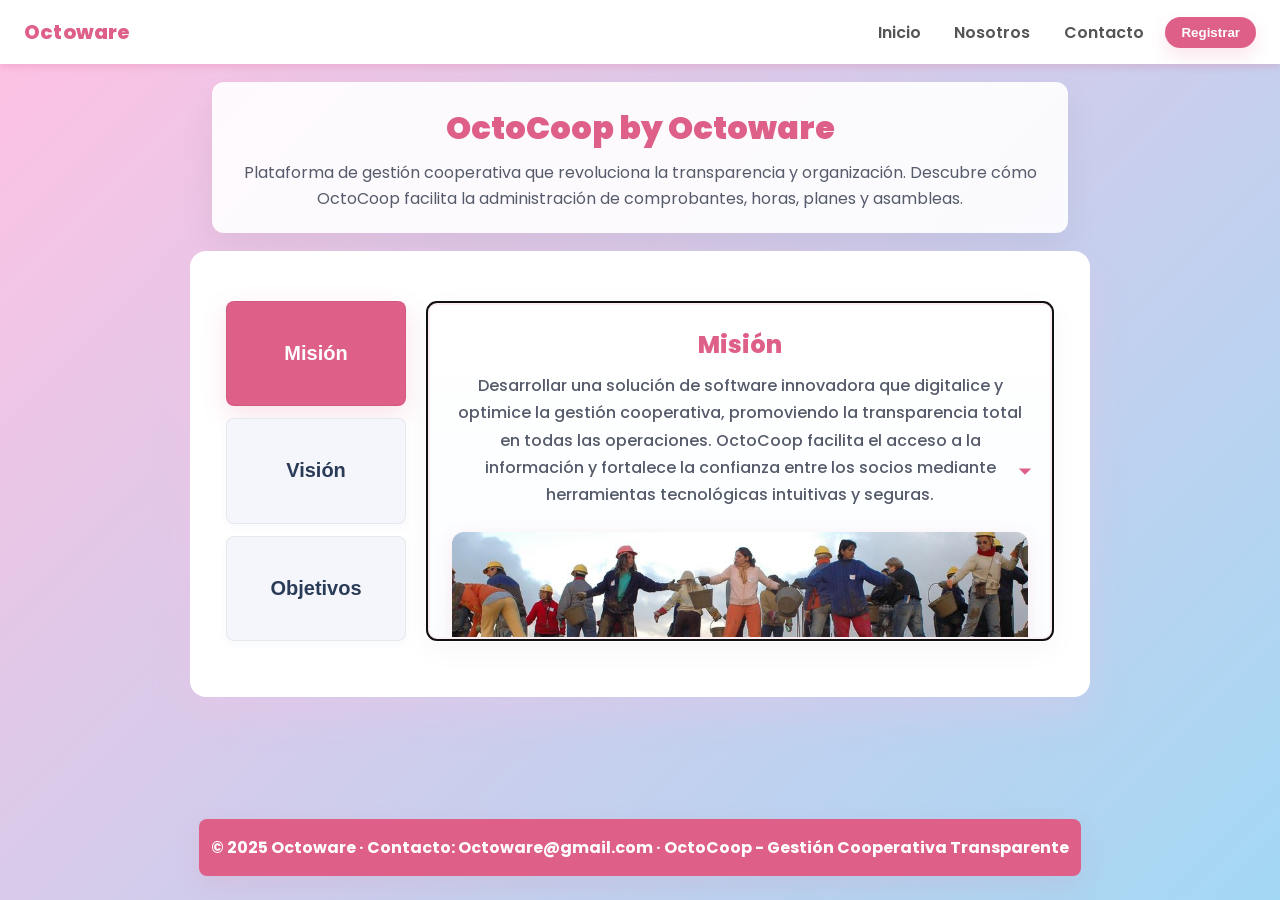
<file: index.html>
<!doctype html>
<html lang="es">
<head>
  <meta charset="utf-8" />
  <meta name="viewport" content="width=device-width,initial-scale=1" />
  <title>OctoCoop — Octoware | Gestión Cooperativa Transparente</title>

  <!-- Favicon -->
  <link rel="icon" type="image/jpeg" href="img/IconoClaro.jpeg">

  <!-- Fuente -->
  <link href="https://fonts.googleapis.com/css2?family=Poppins:wght@300;500;700;900&display=swap" rel="stylesheet">

  <link rel="stylesheet" href="styles.css">
</head>
<body>

  <nav id="siteNav" aria-label="Barra de navegación">
    <div class="logo">Octoware</div>
    
    <!-- Hamburger Menu Button -->
    <button class="hamburger" id="hamburger" aria-label="Abrir menú" aria-expanded="false">
      <svg width="24" height="24" viewBox="0 0 24 24" fill="none" xmlns="http://www.w3.org/2000/svg">
        <path class="line line-1" d="M3 6H21" stroke="currentColor" stroke-width="2.5" stroke-linecap="round"/>
        <path class="line line-2" d="M3 12H21" stroke="currentColor" stroke-width="2.5" stroke-linecap="round"/>
        <path class="line line-3" d="M3 18H21" stroke="currentColor" stroke-width="2.5" stroke-linecap="round"/>
      </svg>
    </button>
    
    <div class="nav-links" id="navLinks">
      <a href="#inicio" class="nav-link" id="btnNavInicio">Inicio</a>
      <a href="#sobreNosotrosMobile" id="btnNavNosotros" class="nav-link">Nosotros</a>
      <a href="#seccionContactoMobile" id="btnNavContacto" class="nav-link">Contacto</a>
      <button id="btnOpenForm">Registrar</button>
    </div>
  </nav>

  <div class="intro-container" id="inicio" role="region" aria-labelledby="introTitle">
    <h1 id="introTitle">OctoCoop by Octoware</h1>
    <p class="lead">Plataforma de gestión cooperativa que revoluciona la transparencia y organización. Descubre cómo OctoCoop facilita la administración de comprobantes, horas, planes y asambleas.</p>
  </div>

  <!-- SECCIÓN DESKTOP CON BOTONES -->
  <main id="nosotros" class="desktop-only">
    <div class="about-card clean-about-card" aria-label="Secciones principales">
      <nav class="side" role="tablist" aria-orientation="vertical">
        <button class="side-btn" role="tab" aria-selected="true" data-key="mision">Misión</button>
        <button class="side-btn" role="tab" aria-selected="false" data-key="vision">Visión</button>
        <button class="side-btn" role="tab" aria-selected="false" data-key="objetivos">Objetivos</button>
      </nav>
      <div class="panel clean-panel" id="panel" role="tabpanel" tabindex="0" aria-live="polite"></div>
    </div>
  </main>

  <!-- SECCIÓN MOBILE CON SCROLL VERTICAL -->
  <section id="nosotrosMobile" class="mobile-only">
    <div class="mobile-content-container">
      <!-- Misión -->
      <div class="mobile-card">
        <h2>Misión</h2>
        <p>Desarrollar una solución de software innovadora que digitalice y optimice la gestión cooperativa, promoviendo la transparencia total en todas las operaciones. OctoCoop facilita el acceso a la información y fortalece la confianza entre los socios mediante herramientas tecnológicas intuitivas y seguras.</p>
        <img src="img/Personas.jpeg" alt="Misión">
      </div>
      
      <!-- Visión -->
      <div class="mobile-card">
        <h2>Visión</h2>
        <p>Ser la plataforma líder en gestión cooperativa, reconocida por impulsar la transparencia organizacional y la participación democrática. Buscamos transformar digitalmente el cooperativismo, haciendo que cada socio tenga acceso inmediato a comprobantes, registros de horas, planes y decisiones de asamblea.</p>
        <img src="img/ManosUnidas.jpg" alt="Visión">
      </div>
      
      <!-- Objetivos -->
      <div class="mobile-card">
        <h2>Objetivos</h2>
        <p>1. Garantizar transparencia mediante el acceso digital a todos los comprobantes y documentos.
2. Facilitar el registro y consulta de horas trabajadas de forma organizada.
3. Proporcionar información clara sobre planes cooperativos y decisiones de asamblea.
4. Optimizar la comunicación y organización interna de las cooperativas.</p>
        <img src="img/CooperativaEnConstruccion.jpg" alt="Objetivos">
      </div>
    </div>
  </section>

  <!-- ========== SECCIÓN NOSOTROS - DESKTOP ========== -->
  <section id="sobreNosotros" class="desktop-only" style="display:none;">
    <main style="max-width: 900px; margin: 2.5rem auto; display: flex; gap: 2rem;">
      <!-- Contenedor izquierdo: texto -->
      <section style="flex:1; display: flex; flex-direction: column; gap: 1.8rem;">
        <div style="background: linear-gradient(135deg, #a3d8f4 0%, #ffc1e3 100%); border-radius: 16px; padding: 1.8rem 2.5rem; box-shadow: 0 10px 20px rgba(222,95,136,0.3); color:#3c3c3c; font-size:1.15rem; line-height:1.6; user-select:text;">
          En <strong>Octoware</strong> creemos que la tecnología puede transformar la gestión cooperativa. Desarrollamos <strong>OctoCoop</strong>, una plataforma diseñada para digitalizar y optimizar todos los procesos administrativos de las cooperativas.
        </div>
        <div style="background: linear-gradient(135deg, #a3d8f4 0%, #ffc1e3 100%); border-radius: 16px; padding: 1.8rem 2.5rem; box-shadow: 0 10px 20px rgba(222,95,136,0.3); color:#3c3c3c; font-size:1.15rem; line-height:1.6; user-select:text;">
          <strong>OctoCoop</strong> nace de la necesidad de modernizar el cooperativismo, brindando herramientas que garantizan <strong>transparencia total</strong> en cada operación y <strong>organización eficiente</strong> de toda la información.
        </div>
        <div style="background: linear-gradient(135deg, #a3d8f4 0%, #ffc1e3 100%); border-radius: 16px; padding: 1.8rem 2.5rem; box-shadow: 0 10px 20px rgba(222,95,136,0.3); color:#3c3c3c; font-size:1.15rem; line-height:1.6; user-select:text;">
          Nuestra plataforma permite <strong>guardar y consultar comprobantes</strong> de forma segura, <strong>registrar horas trabajadas</strong> con precisión, <strong>acceder a planes cooperativos</strong> actualizados y <strong>revisar decisiones de asamblea</strong> en cualquier momento.
        </div>
        <div style="background: linear-gradient(135deg, #a3d8f4 0%, #ffc1e3 100%); border-radius: 16px; padding: 1.8rem 2.5rem; box-shadow: 0 10px 20px rgba(222,95,136,0.3); color:#3c3c3c; font-size:1.15rem; line-height:1.6; user-select:text;">
          Con OctoCoop, cada socio tiene acceso inmediato a toda la información relevante, fortaleciendo la <strong>confianza</strong> y la <strong>participación democrática</strong>. Promovemos una gestión donde cada dato está al alcance de quien lo necesita.
        </div>
        <div style="background: linear-gradient(135deg, #a3d8f4 0%, #ffc1e3 100%); border-radius: 16px; padding: 1.8rem 2.5rem; box-shadow: 0 10px 20px rgba(222,95,136,0.3); color:#3c3c3c; font-size:1.15rem; line-height:1.6; user-select:text;">
          En <strong>Octoware</strong> no solo construimos software: construimos puentes hacia una gestión cooperativa más <strong>transparente, organizada y eficiente</strong>, donde la tecnología se pone al servicio de los valores cooperativos.
        </div>
      </section>
      <!-- Contenedor derecho: imágenes scrollables -->
      <section style="flex:1; max-height: auto; overflow-y: auto; border-radius: 16px; box-shadow: 0 10px 20px rgba(222,95,136,0.3); background: linear-gradient(135deg, #a3d8f4 0%, #ffc1e3 100%); padding: 1rem;">
        <img src="img/Cooperativa_1.jpg" alt="Ejemplo 1" style="width: 68%; border-radius: 14px; margin-bottom: 1rem; display: block; margin-left: auto; margin-right: auto;" />
        <img src="img/Cooperativa_2.jpg" alt="Ejemplo 2" style="width: 68%; border-radius: 14px; margin-bottom: 1rem; display: block; margin-left: auto; margin-right: auto;" />
        <img src="img/Cooperativa_3.jpeg" alt="Ejemplo 3" style="width: 68%; border-radius: 14px; margin-bottom: 1rem; display: block; margin-left: auto; margin-right: auto;" />
        <img src="img/Cooperativa_4.jpg" alt="Ejemplo 4" style="width: 68%; border-radius: 14px; margin-bottom: 1rem; display: block; margin-left: auto; margin-right: auto;" />
        <img src="img/Cooperativa_5.jpeg" alt="Ejemplo 5" style="width: 68%; border-radius: 14px; margin-bottom: 1rem; display: block; margin-left: auto; margin-right: auto;" />
        <img src="img/Cooperativa_6.jpg" alt="Ejemplo 6" style="width: 68%; border-radius: 14px; margin-bottom: 1rem; display: block; margin-left: auto; margin-right: auto;" />
        <img src="img/Cooperativa_7.jpeg" alt="Ejemplo 7" style="width: 68%; border-radius: 14px; margin-bottom: 1rem; display: block; margin-left: auto; margin-right: auto;" />
        <img src="img/Cooperativa_8.jpeg" alt="Ejemplo 8" style="width: 68%; border-radius: 14px; margin-bottom: 1rem; display: block; margin-left: auto; margin-right: auto;" />
      </section>
    </main>
  </section>

  <!-- ========== SECCIÓN NOSOTROS - MOBILE ========== -->
  <section id="sobreNosotrosMobile" class="mobile-only">
    <div class="mobile-content-container" style="padding: 1rem;">
      <div class="mobile-card">
        <h2 style="color:#de5f88; font-size:1.5rem; margin-bottom:1rem;">Sobre Nosotros</h2>
        <div style="display: flex; flex-direction: column; gap: 1rem;">
          <div style="background: linear-gradient(135deg, #a3d8f4 0%, #ffc1e3 100%); border-radius: 12px; padding: 1rem 1.2rem; box-shadow: 0 6px 15px rgba(222,95,136,0.2);">
            <p style="color:#3c3c3c; font-size:0.95rem; line-height:1.6; margin:0;">
              En <strong>Octoware</strong> creemos que la tecnología puede transformar la gestión cooperativa. Desarrollamos <strong>OctoCoop</strong>, una plataforma diseñada para digitalizar y optimizar todos los procesos administrativos de las cooperativas.
            </p>
          </div>
          <div style="background: linear-gradient(135deg, #a3d8f4 0%, #ffc1e3 100%); border-radius: 12px; padding: 1rem 1.2rem; box-shadow: 0 6px 15px rgba(222,95,136,0.2);">
            <p style="color:#3c3c3c; font-size:0.95rem; line-height:1.6; margin:0;">
              <strong>OctoCoop</strong> nace de la necesidad de modernizar el cooperativismo, brindando herramientas que garantizan <strong>transparencia total</strong> en cada operación y <strong>organización eficiente</strong> de toda la información.
            </p>
          </div>
          <div style="background: linear-gradient(135deg, #a3d8f4 0%, #ffc1e3 100%); border-radius: 12px; padding: 1rem 1.2rem; box-shadow: 0 6px 15px rgba(222,95,136,0.2);">
            <p style="color:#3c3c3c; font-size:0.95rem; line-height:1.6; margin:0;">
              Nuestra plataforma permite <strong>guardar y consultar comprobantes</strong> de forma segura, <strong>registrar horas trabajadas</strong> con precisión, <strong>acceder a planes cooperativos</strong> actualizados y <strong>revisar decisiones de asamblea</strong> en cualquier momento.
            </p>
          </div>
          <div style="background: linear-gradient(135deg, #a3d8f4 0%, #ffc1e3 100%); border-radius: 12px; padding: 1rem 1.2rem; box-shadow: 0 6px 15px rgba(222,95,136,0.2);">
            <p style="color:#3c3c3c; font-size:0.95rem; line-height:1.6; margin:0;">
              Con OctoCoop, cada socio tiene acceso inmediato a toda la información relevante, fortaleciendo la <strong>confianza</strong> y la <strong>participación democrática</strong>. Promovemos una gestión donde cada dato está al alcance de quien lo necesita.
            </p>
          </div>
          <div style="background: linear-gradient(135deg, #a3d8f4 0%, #ffc1e3 100%); border-radius: 12px; padding: 1rem 1.2rem; box-shadow: 0 6px 15px rgba(222,95,136,0.2);">
            <p style="color:#3c3c3c; font-size:0.95rem; line-height:1.6; margin:0;">
              En <strong>Octoware</strong> no solo construimos software: construimos puentes hacia una gestión cooperativa más <strong>transparente, organizada y eficiente</strong>, donde la tecnología se pone al servicio de los valores cooperativos.
            </p>
          </div>
        </div>
        <!-- Galería de imágenes -->
        <div style="margin-top:1.5rem; display:grid; grid-template-columns: repeat(2, 1fr); gap:0.8rem;">
          <img src="img/Cooperativa_1.jpg" alt="Cooperativa 1" style="width:100%; border-radius:10px; object-fit:cover; height:150px; box-shadow: 0 4px 10px rgba(222,95,136,0.15);">
          <img src="img/Cooperativa_2.jpg" alt="Cooperativa 2" style="width:100%; border-radius:10px; object-fit:cover; height:150px; box-shadow: 0 4px 10px rgba(222,95,136,0.15);">
          <img src="img/Cooperativa_3.jpeg" alt="Cooperativa 3" style="width:100%; border-radius:10px; object-fit:cover; height:150px; box-shadow: 0 4px 10px rgba(222,95,136,0.15);">
          <img src="img/Cooperativa_4.jpg" alt="Cooperativa 4" style="width:100%; border-radius:10px; object-fit:cover; height:150px; box-shadow: 0 4px 10px rgba(222,95,136,0.15);">
        </div>
      </div>
    </div>
  </section>

  <!-- ========== SECCIÓN CONTACTO - DESKTOP ========== -->
  <section id="seccionContacto" class="desktop-only" style="display:none;">
    <main style="max-width: 900px; margin: 2.5rem auto; display: flex; gap: 2rem;">
      <section style="flex:1; display: flex; flex-direction: column; gap: 1.8rem;">
        <div style="background: linear-gradient(135deg, #ffc1e3 0%, #a3d8f4 100%); border-radius: 16px; padding: 2rem 2.5rem; box-shadow: 0 10px 20px rgba(163,216,244,0.18); color:#3c3c3c; font-size:1.15rem; line-height:1.6;">
          <h2 style="color:#de5f88; margin-bottom:1rem;">Contacto</h2>
          <p>¿Tienes dudas, sugerencias o quieres sumarte a la cooperativa? ¡Escríbenos!</p>
          <ul style="list-style:none; padding:0; margin:1.2rem 0 0 0;">
            <li><strong>Email:</strong> contacto@octocoop.com</li>
            <li><strong>Teléfono:</strong> +598 1234 5678</li>
            <li><strong>Dirección:</strong> Av. Ejemplo 1234, Montevideo</li>
          </ul>
        </div>
        <div style="background: linear-gradient(135deg, #a3d8f4 0%, #ffc1e3 100%); border-radius: 16px; padding: 1.5rem 2rem; box-shadow: 0 10px 20px rgba(222,95,136,0.12); color:#3c3c3c;">
          <form style="display:flex; flex-direction:column; gap:1rem; max-width:400px;">
            <input type="text" placeholder="Tu nombre" required style="padding:10px; border-radius:8px; border:1px solid #e1eff9;">
            <input type="email" placeholder="Tu email" required style="padding:10px; border-radius:8px; border:1px solid #e1eff9;">
            <textarea placeholder="Tu mensaje" required style="padding:10px; border-radius:8px; border:1px solid #e1eff9; min-height:80px;"></textarea>
            <button type="submit" style="background:#de5f88; color:#fff; border:none; padding:10px 18px; border-radius:999px; font-weight:900; cursor:pointer;">Enviar mensaje</button>
          </form>
        </div>
      </section>
      <section style="flex:1; display:flex; align-items:center; justify-content:center;">
        <img src="img/Contacto.webp" alt="Ejemplo contacto" style="width:80%; border-radius:16px; box-shadow:0 10px 20px rgba(163,216,244,0.18);" />
      </section>
    </main>
  </section>

  <!-- ========== SECCIÓN CONTACTO - MOBILE ========== -->
  <section id="seccionContactoMobile" class="mobile-only">
    <div class="mobile-content-container" style="padding: 1rem;">
      <div class="mobile-card">
        <div style="background: linear-gradient(135deg, #ffc1e3 0%, #a3d8f4 100%); border-radius: 12px; padding: 1.5rem; box-shadow: 0 6px 15px rgba(163,216,244,0.2); margin-bottom:1.5rem;">
          <h2 style="color:#de5f88; margin-bottom:0.8rem; font-size:1.5rem;">Contacto</h2>
          <p style="color:#3c3c3c; font-size:0.95rem; line-height:1.6; margin-bottom:1rem;">¿Tienes dudas, sugerencias o quieres sumarte a la cooperativa? ¡Escríbenos!</p>
          <ul style="list-style:none; padding:0; margin:0; color:#3c3c3c; font-size:0.95rem;">
            <li style="margin-bottom:0.5rem;"><strong>Email:</strong> contacto@octocoop.com</li>
            <li style="margin-bottom:0.5rem;"><strong>Teléfono:</strong> +598 1234 5678</li>
            <li><strong>Dirección:</strong> Av. Ejemplo 1234, Montevideo</li>
          </ul>
        </div>
        
        <img src="img/Contacto.webp" alt="Contacto" style="width:100%; border-radius:12px; box-shadow:0 6px 15px rgba(163,216,244,0.2); margin-bottom:1.5rem;">
        
        <div style="background: linear-gradient(135deg, #a3d8f4 0%, #ffc1e3 100%); border-radius: 12px; padding: 1.5rem; box-shadow: 0 6px 15px rgba(222,95,136,0.2);">
          <form style="display:flex; flex-direction:column; gap:0.8rem;">
            <input type="text" placeholder="Tu nombre" required style="padding:12px; border-radius:8px; border:1px solid #e1eff9; font-size:1rem; width:100%;">
            <input type="email" placeholder="Tu email" required style="padding:12px; border-radius:8px; border:1px solid #e1eff9; font-size:1rem; width:100%;">
            <textarea placeholder="Tu mensaje" required style="padding:12px; border-radius:8px; border:1px solid #e1eff9; min-height:100px; font-size:1rem; width:100%; resize:vertical;"></textarea>
            <button type="submit" style="background:#de5f88; color:#fff; border:none; padding:12px 18px; border-radius:999px; font-weight:700; cursor:pointer; font-size:1rem; width:100%;">Enviar mensaje</button>
          </form>
        </div>
      </div>
    </div>
  </section>

  <footer id="contacto">© 2025 Octoware · Contacto: Octoware@gmail.com · OctoCoop - Gestión Cooperativa Transparente</footer>

  <div class="modal-bg" id="modalBg" aria-hidden="true">
    <div class="modal" role="dialog" aria-modal="true" aria-labelledby="modalTitle">
      <button class="close-btn" id="btnCloseModal" aria-label="Cerrar">&times;</button>
      <h2 id="modalTitle">Registro de Socios</h2>

      <form id="registerForm" autocomplete="off" novalidate>
        <div class="field">
          <label for="nombre">Nombre *</label>
          <input id="nombre" name="nombre" type="text" minlength="2" required placeholder="" />
        </div>

        <div class="field">
          <label for="apellido">Apellido *</label>
          <input id="apellido" name="apellido" type="text" minlength="2" required placeholder="" />
        </div>

        <div class="field">
          <label for="CI">CI *</label>
          <input id="CI" name="CI" type="text" minlength="6" required placeholder="12345678" />
        </div>

        <div class="field">
          <label for="email">Email *</label>
          <input id="email" name="email" type="email" required placeholder="correo@ejemplo.com" autocomplete="email" />
        </div>


        <div class="field">
          <label for="password">Contraseña *</label>
          <input id="password" name="password" type="password" minlength="6" required placeholder="mínimo 6 caracteres" autocomplete="new-password" />
        </div>
        <div class="field">
          <label for="password2">Repetir Contraseña *</label>
          <input id="password2" name="password2" type="password" minlength="6" required placeholder="Repite la contraseña" autocomplete="new-password" />
        </div>

  <div class="field" id="passwordError" style="color:#d32f2f; font-size:0.98em; display:none;"></div>

  <div class="actions">
          <div class="note">Los campos con * son obligatorios.</div>
          <button type="submit" class="submit-btn" id="submitBtn">Enviar Registro</button>
        </div>
      </form>
    </div>
  </div>

  <!-- Alert Moderno -->
  <div class="alert-overlay" id="alertOverlay">
    <div class="alert-modal">
      <div class="alert-icon-large">
        <svg viewBox="0 0 24 24" fill="none" xmlns="http://www.w3.org/2000/svg">
          <path d="M9 12L11 14L15 10M21 12C21 16.9706 16.9706 21 12 21C7.02944 21 3 16.9706 3 12C3 7.02944 7.02944 3 12 3C16.9706 3 21 7.02944 21 12Z" stroke="currentColor" stroke-width="2" stroke-linecap="round" stroke-linejoin="round"/>
        </svg>
      </div>
      <h2 class="alert-modal-title">¡Registro Exitoso!</h2>
      <p class="alert-modal-message">Serás avisado cuando sea aceptado y podrás ingresar a la aplicación con las credenciales que proporcionaste.</p>
      <button class="alert-modal-btn" id="alertAcceptBtn">Aceptar</button>
    </div>
  </div>

  <script src="script.js"></script>
</body>
</html>
</file>
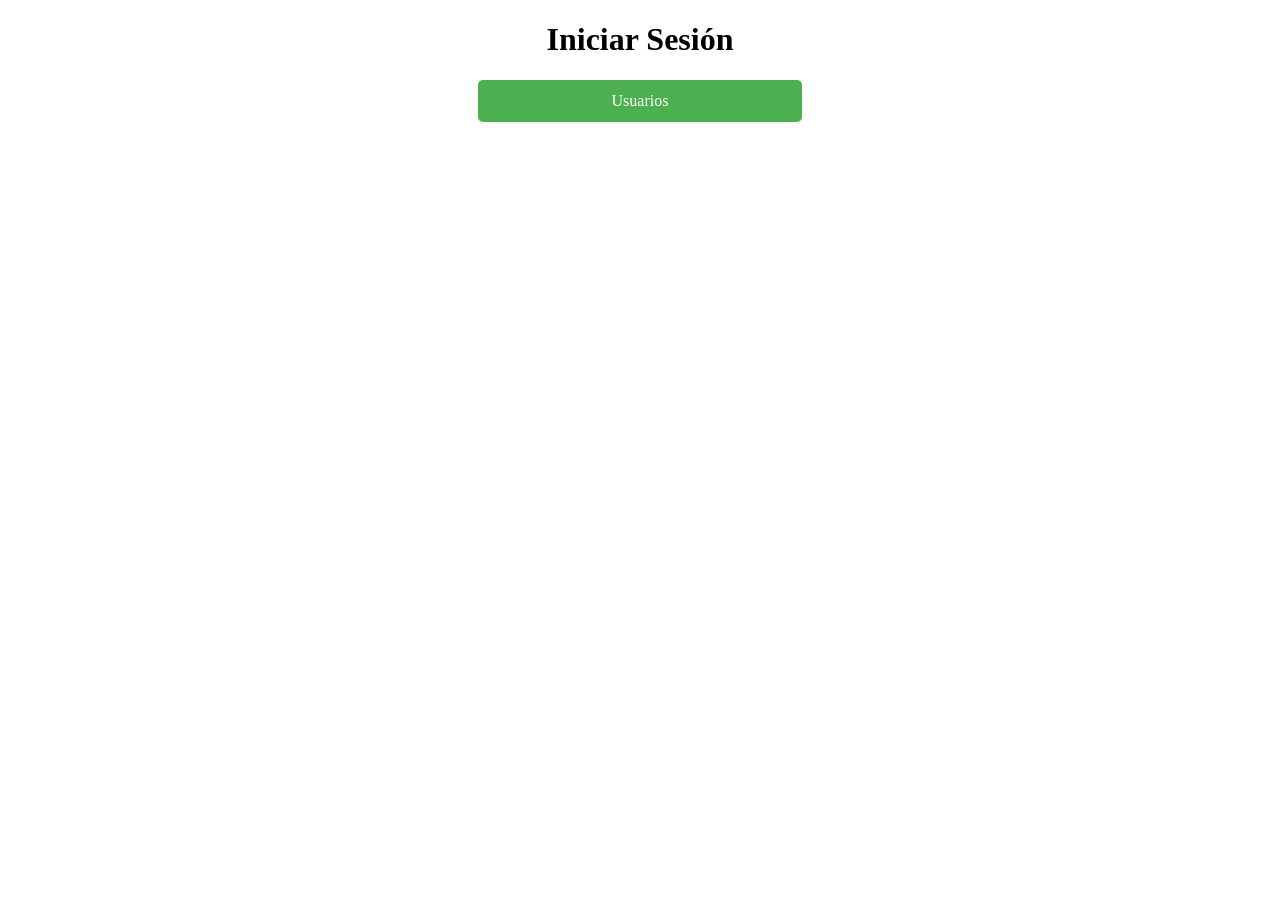
<file: iniciarSesion.html>
<!DOCTYPE html>
<html lang="es">
<head>
  <meta charset="UTF-8" />
  <meta name="viewport" content="width=device-width, initial-scale=1.0"/>
  <link rel="stylesheet" href="iniciarSesion.css">
  <title>Inicio de Sesión</title>
</head>
<body>
  <h1 style="text-align:center;">Iniciar Sesión</h1>

  <input type="radio" name="login" id="administrador" />
  <label for="administrador">Usuarios</label>

  <div class="formulario admin-form">
    <form id="formulario">
      Usuario: <input type="text" id="usuario" required /><br /><br />
      Contraseña: <input type="password" id="clave" required /><br /><br />

      <button type="submit">Iniciar</button><br /><br />
    </form>
  </div>
  
  <script src="iniciarSesion.js"></script>
</body>
</html>
</file>
<file: styles.css>
:root{
      --pink: #de5f88;
      --bg-soft: linear-gradient(135deg,#ffc1e3 0%,#a3d8f4 100%);
      --card-bg: #fff;
      --muted: #555b6a;
      --panel-bg: linear-gradient(180deg,#ffffff,#fbfdff);
      --dot-inactive: rgba(255,255,255,.65);
      --nav-height: 64px;
    }

    *{ box-sizing:border-box; margin:0; padding:0; }
    html,body{ 
      height:100%; 
      font-family: "Poppins", system-ui, -apple-system, "Segoe UI", Roboto, "Helvetica Neue", Arial; 
      background: var(--bg-soft); 
      color: #222; 
      -webkit-font-smoothing:antialiased; 
      -moz-osx-font-smoothing:grayscale;
      overflow-x: hidden; /* Bloquear scroll horizontal */
      max-width: 100vw;
    }
    
    body{
      display:flex;
      flex-direction:column;
      min-height:100vh;
      overflow-x: hidden; /* Asegurar que no haya scroll horizontal */
    }
    
    /* Contenedor principal que empuja el footer hacia abajo */
    body > *:not(footer){
      flex-shrink:0;
    }
    
    body > footer{
      margin-top:auto;
    }

    /* Control de visibilidad Desktop/Mobile */
    .desktop-only{ display: block; }
    .mobile-only{ display: none; }

    /* NAV (sticky) */
    nav{
      background:#fff; display:flex;align-items:center;justify-content:space-between;
      padding:1rem 1.5rem; box-shadow:0 4px 6px rgba(222,95,136,0.18);
      position:sticky; top:0; z-index:1200; height:var(--nav-height);
      transition: transform .28s cubic-bezier(.2,.9,.3,1), opacity .28s ease;
      will-change: transform, opacity;
    }
    /* clase que se añade/quita desde JS para ocultar el nav al bajar */
    nav.nav-hidden{
      transform: translateY(-110%);
      opacity: 0;
      pointer-events: none;
    }

    .logo{color:var(--pink);font-weight:800;font-size:1.25rem; letter-spacing:0.2px;}
    
    .nav-links{display:flex;gap:0.6rem;align-items:center;}
    .nav-links a{
      padding:8px 12px;border-radius:10px;font-weight:600;color:#555; 
      transition: all .16s ease; text-decoration:none;
    }
    .nav-links a:hover{background:var(--pink);color:#fff;transform:scale(.99);}
    
    #btnOpenForm{
      background:var(--pink);color:#fff;border:none;padding:8px 16px;
      border-radius:18px;cursor:pointer;font-weight:800;
      box-shadow:0 8px 18px rgba(222,95,136,0.16);
      transition: all .2s ease;
    }
    #btnOpenForm:hover{
      transform: translateY(-2px);
      box-shadow:0 12px 24px rgba(222,95,136,0.25);
    }

    /* Hamburger Menu Button (oculto por defecto) */
    .hamburger{
      display:none;
      background:transparent;
      border:none;
      cursor:pointer;
      padding:8px;
      z-index:1300;
      position:relative;
      width:40px;
      height:40px;
      align-items:center;
      justify-content:center;
    }
    .hamburger svg{
      width:24px;
      height:24px;
      color:var(--pink);
      transition: transform .3s cubic-bezier(.2,.9,.3,1);
    }
    .hamburger .line{
      transition: all .3s cubic-bezier(.2,.9,.3,1);
      transform-origin: center;
    }
    .hamburger.active svg{
      transform: rotate(90deg);
    }
    .hamburger.active .line-1{
      transform: translateY(6px) rotate(45deg);
    }
    .hamburger.active .line-2{
      opacity:0;
      transform: scaleX(0);
    }
    .hamburger.active .line-3{
      transform: translateY(-6px) rotate(-45deg);
    }

    /* CONTENEDOR SEPARADO: Sobre nosotros (nuevo contenedor) */
    .intro-container{
      max-width:980px; margin:18px auto 0; padding:22px 18px; background: rgba(255,255,255,0.9);
      border-radius:12px; box-shadow:0 14px 36px rgba(0,0,0,0.06); text-align:center;
      backdrop-filter: blur(2px);
    }
    .intro-container h1{ color:var(--pink); font-size:2rem; margin-bottom:8px; font-weight:900 }
    .intro-container p{ color:var(--muted); max-width:820px; margin:0 auto; line-height:1.6 }

    /* MAIN (dentro de la caja principal) */
    main{
      max-width:900px; /* vuelve al tamaño anterior */
      width: 900px; /* Ancho fijo */
      margin: 18px auto 40px;
      background: var(--card-bg);
      padding: 18px;
      border-radius: 16px;
      box-shadow: 0 18px 36px rgba(255,193,227,0.25);
      text-align: center;
      animation: fadeInUp .45s ease both;
    }
    main .lead{ color:var(--muted); margin-bottom:8px }

    /* wrapper card with left buttons & right panel */
    .about-card{
      display:flex; gap:20px; align-items:flex-start; padding:18px; margin-top:14px;
      border-radius:12px; background: linear-gradient(180deg,#ffffff,#fbfdff);
      box-shadow: 0 8px 30px rgba(0,0,0,0.06);
      height: 396px; /* Altura fija para mantener el tamaño constante */
    }

    /* left buttons column */
    .side{
      width: 180px; /* antes 240px, ahora menos ancho */
      display: flex;
      flex-direction: column;
      gap: 12px;
      align-items: stretch;
      height: 340px;
      min-height: 320px;
    }
    .side-btn{
      background: #f4f6fb; border:1px solid rgba(0,0,0,0.06); padding:12px 10px; border-radius:8px;
      font-weight:700; color:#2a3b57; cursor:pointer; text-align:center;
      box-shadow: 0 4px 10px rgba(46,74,161,0.03); transition: transform .12s ease, box-shadow .12s ease;
      flex: 1 1 0;
      width: 100%;
      min-width: 0;
      /* Para que el texto esté centrado verticalmente */
      display: flex;
      align-items: center;
      justify-content: center;
      font-size: 1.25rem; /* aumenta el tamaño de fuente */
    }
    .side-btn:hover{ transform: translateY(-4px); box-shadow: 0 14px 30px rgba(46,74,161,0.06); }
    .side-btn.active{
      background: #fff; color: var(--pink);
      box-shadow: 0 18px 48px rgba(222,95,136,0.12);
      transform: translateY(-2px);
    }

    /* right content panel */
    .panel{
      flex:1; 
      min-height:340px; 
      max-height:340px; /* Altura máxima igual a min-height para mantener tamaño fijo */
      height:340px; /* Altura fija */
      border-radius:10px; 
      padding:22px; 
      position:relative;
      border: 6px solid rgba(255,192,227,0.18); 
      background: var(--panel-bg);
      overflow-y:auto; /* Scroll vertical */
      overflow-x:hidden; /* Sin scroll horizontal */
      box-shadow: 0 12px 36px rgba(0,0,0,0.06);
      scrollbar-width: none; /* Firefox */
      -ms-overflow-style: none; /* IE/Edge */
    }
    /* Ocultar scrollbar en Chrome/Safari */
    .panel::-webkit-scrollbar {
      display: none;
    }
    .panel h2{ margin:0 0 10px; color:var(--pink); font-size:20px; font-weight:800; }
    .panel p{ color:var(--muted); line-height:1.7; white-space:pre-wrap; font-weight:500; }

    .panel::before{
      content:""; position:absolute; right:18px; top:18px; width:120px; height:80px; border-radius:6px;
      background: linear-gradient(135deg, rgba(222,95,136,0.08), rgba(163,216,244,0.06));
      transform: rotate(-3deg); box-shadow: 0 8px 20px rgba(0,0,0,0.04);
      pointer-events:none;
    }
    /* Indicador de scroll - aparece a la derecha con animación solo cuando hay scroll */
    .panel::after{
      content:""; 
      position:absolute; 
      bottom:50%; 
      right:10px; 
      transform: translateY(50%);
      width:30px;
      height:30px; 
      background: transparent;
      border-radius: 50%;
      pointer-events:none;
      opacity:0;
      transition: opacity 0.3s ease;
    }
    .panel.has-scroll::after{
      animation: scrollHint 2s ease-in-out infinite;
      opacity:1;
      /* Flecha hacia abajo */
      background-image: url("data:image/svg+xml,%3Csvg xmlns='http://www.w3.org/2000/svg' viewBox='0 0 24 24' fill='%23de5f88'%3E%3Cpath d='M7 10l5 5 5-5z'/%3E%3C/svg%3E");
      background-size: contain;
      background-repeat: no-repeat;
      background-position: center;
    }
    @keyframes scrollHint {
      0%, 100% { 
        opacity:0.3;
        transform: translateY(50%) translateX(0);
      }
      50% { 
        opacity:1;
        transform: translateY(50%) translateX(-3px);
      }
    }

    /* ALERT MODAL CENTRADO */
    .alert-overlay {
      position: fixed;
      inset: 0;
      background: rgba(0, 0, 0, 0.5);
      backdrop-filter: blur(4px);
      display: none;
      align-items: center;
      justify-content: center;
      z-index: 3000;
      padding: 20px;
      opacity: 0;
      transition: opacity 0.3s ease;
    }

    .alert-overlay.show {
      display: flex;
      opacity: 1;
    }

    .alert-modal {
      background: linear-gradient(135deg, #ffffff 0%, #f8f9ff 100%);
      border-radius: 20px;
      padding: 40px 32px;
      max-width: 480px;
      width: 100%;
      box-shadow: 0 20px 60px rgba(222, 95, 136, 0.3), 0 0 0 1px rgba(163, 216, 244, 0.2);
      text-align: center;
      transform: scale(0.9);
      transition: transform 0.3s cubic-bezier(0.68, -0.55, 0.265, 1.55);
    }

    .alert-overlay.show .alert-modal {
      transform: scale(1);
    }

    .alert-icon-large {
      width: 80px;
      height: 80px;
      background: linear-gradient(135deg, #a3d8f4 0%, #de5f88 100%);
      border-radius: 50%;
      display: flex;
      align-items: center;
      justify-content: center;
      color: white;
      margin: 0 auto 24px;
      animation: scaleIn 0.5s ease-out;
    }

    .alert-icon-large svg {
      width: 44px;
      height: 44px;
    }

    @keyframes scaleIn {
      0% {
        transform: scale(0);
        opacity: 0;
      }
      50% {
        transform: scale(1.1);
      }
      100% {
        transform: scale(1);
        opacity: 1;
      }
    }

    .alert-modal-title {
      font-size: 1.75rem;
      font-weight: 700;
      color: #de5f88;
      margin: 0 0 16px 0;
    }

    .alert-modal-message {
      font-size: 1.05rem;
      color: #555b6a;
      line-height: 1.6;
      margin: 0 0 32px 0;
    }

    .alert-modal-btn {
      background: linear-gradient(135deg, #de5f88 0%, #a3d8f4 100%);
      color: white;
      border: none;
      padding: 14px 48px;
      border-radius: 999px;
      font-size: 1.1rem;
      font-weight: 700;
      cursor: pointer;
      transition: all 0.3s ease;
      box-shadow: 0 4px 15px rgba(222, 95, 136, 0.3);
    }

    .alert-modal-btn:hover {
      transform: translateY(-2px);
      box-shadow: 0 6px 20px rgba(222, 95, 136, 0.4);
    }

    .alert-modal-btn:active {
      transform: translateY(0);
    }

    /* Responsive para móviles */
    @media (max-width: 768px) {
      .alert-modal {
        padding: 32px 24px;
        max-width: 90%;
      }

      .alert-icon-large {
        width: 70px;
        height: 70px;
      }

      .alert-icon-large svg {
        width: 38px;
        height: 38px;
      }

      .alert-modal-title {
        font-size: 1.5rem;
      }

      .alert-modal-message {
        font-size: 1rem;
      }

      .alert-modal-btn {
        padding: 12px 40px;
        font-size: 1rem;
      }
    }

    /* footer */
    footer{ 
      max-width:980px; 
      margin:2rem auto 1.5rem; 
      background:var(--pink); 
      color:#fff; 
      text-align:center; 
      padding:16px 12px; 
      font-weight:700; 
      border-radius:8px; 
      box-shadow: 0 10px 26px rgba(222,95,136,0.12);
    }

    /* MODAL BACKDROP */
    .modal-bg{ display:none; position:fixed; inset:0; background:rgba(0,0,0,0.45); backdrop-filter: blur(3px); align-items:center; justify-content:center; padding:12px; z-index:2000 }
    .modal-bg.show{ display:flex }
    .modal{
      width: min(92%, 720px); max-width:720px; background:#fff; border-radius:14px; padding:18px; position:relative;
      max-height: calc(100vh - 80px); overflow:auto; box-shadow:0 30px 60px rgba(0,0,0,0.18);
      transform: translateY(10px); opacity:0; transition: transform .25s cubic-bezier(.2,.9,.3,1), opacity .22s ease;
    }
    .modal-bg.show .modal{ transform: none; opacity:1 }
    .close-btn{ position:absolute; top:10px; right:12px; background:none; border:none; color:var(--pink); font-size:20px; cursor:pointer; }

    /* Animations */
    @keyframes fadeInUp{
      from{ transform: translateY(8px); opacity:0 }
      to{ transform:none; opacity:1 }
    }
    @keyframes contentFade {
      from{ opacity:0; transform: translateY(6px) }
      to{ opacity:1; transform:none }
    }
    .panel .fade{ animation: contentFade .34s ease both; }

    /* SECCIÓN MOBILE CON SCROLL VERTICAL */
    .mobile-content-container{
      max-width: 900px;
      margin: 0 auto;
      padding: 12px;
      display: flex;
      flex-direction: column;
      gap: 24px;
    }

    .mobile-card{
      background: var(--panel-bg);
      border: 4px solid rgba(222,95,136,0.10);
      box-shadow: 0 8px 30px rgba(0,0,0,0.06);
      border-radius: 12px;
      padding: 24px;
      animation: fadeInUp .45s ease both;
    }

    .mobile-card h2{
      color: var(--pink);
      font-size: 1.5rem;
      font-weight: 800;
      margin-bottom: 14px;
      text-align: center;
    }

    .mobile-card p{
      color: var(--muted);
      line-height: 1.7;
      font-weight: 500;
      text-align: center;
      margin-bottom: 20px;
      white-space: pre-line;
    }

    .mobile-card img{
      display: block;
      max-width: 100%;
      width: 100%;
      max-height: 400px;
      object-fit: cover;
      margin: 0 auto;
      border-radius: 12px;
      box-shadow: 0 6px 20px rgba(222,95,136,0.15);
    }

    /* Responsive */
    @media (max-width:900px){
      .about-card{ flex-direction:column; }
      .side{
        width:100%;
        flex-direction:row;
        overflow:auto;
        gap:10px;
        padding-bottom:6px;
        align-items: stretch;
        height: auto;
        min-height: 0;
      }
      .side-btn{
        min-width:0;
        flex:1 1 0;
        width:100%;
        font-size: 1.12rem; /* también un poco más grande en mobile */
        padding: 16px 6px;
      }
      .panel::before{ display:none; }
      .intro-container{ margin-top:12px; padding:16px }
      .clean-about-card {
        max-width: 98vw;
      }
    }
    
    /* Mobile: Mostrar sección mobile y ocultar desktop */
    @media (max-width:768px){
      .desktop-only{ display: none !important; }
      .mobile-only{ display: block !important; }
      
      /* Navbar Mobile */
      nav{
        padding:0.8rem 1rem;
        height:60px;
      }
      
      .logo{
        font-size:1.1rem;
      }
      
      .hamburger{
        display:flex;
      }
      
      .nav-links{
        position:fixed;
        top:60px;
        right:-100%;
        width:280px;
        height:calc(100vh - 60px);
        background:linear-gradient(135deg, #fff 0%, #fef9fc 100%);
        flex-direction:column;
        padding:2rem 1.5rem;
        gap:1rem;
        box-shadow:-6px 0 25px rgba(222,95,136,0.2);
        transition: right .35s cubic-bezier(.2,.9,.3,1);
        overflow-y:auto;
        align-items:stretch;
      }
      
      .nav-links.active{
        right:0;
      }
      
      .nav-links a{
        width:100%;
        padding:14px 18px;
        font-size:1.05rem;
        text-align:left;
        border-bottom:1px solid rgba(222,95,136,0.1);
        margin:0;
      }
      
      .nav-links a:hover{
        background:rgba(222,95,136,0.1);
        color:var(--pink);
        transform:translateX(5px);
      }
      
      #btnOpenForm{
        width:100%;
        margin-top:10px;
        padding:14px 16px;
        font-size:1.05rem;
        text-align:center;
      }
      
      .intro-container{
        margin-top:12px;
        padding:16px;
      }
      
      .intro-container h1{
        font-size:1.6rem;
      }
      
      .intro-container p.lead{
        display: none;
        font-size:0.95rem;
      }
      
      .mobile-card{
        padding: 18px;
      }
      
      .mobile-card h2{
        font-size: 1.4rem;
      }
      
      .mobile-card p{
        font-size: 0.95rem;
      }
      
      .mobile-card img{
        max-height: 300px;
      }
      
      footer{
        margin:0 10px 20px;
        font-size:0.85rem;
        padding:10px;
      }
      
      /* Modal Mobile */
      .modal{
        width:calc(100% - 20px);
        max-width:calc(100% - 20px);
        padding:20px 16px 24px;
        max-height:calc(100vh - 40px);
        margin:10px;
        overflow-y:auto;
        -webkit-overflow-scrolling: touch; /* Smooth scrolling en iOS */
      }
      
      .modal h2{
        font-size:1.25rem;
        margin-bottom:18px;
        padding-right:30px; /* Espacio para el botón cerrar */
      }
      
      .close-btn{
        font-size:1.8rem;
        top:12px;
        right:12px;
        width:36px;
        height:36px;
        display:flex;
        align-items:center;
        justify-content:center;
      }
      
      form#registerForm{
        grid-template-columns:1fr !important; /* Forzar una sola columna */
        gap:16px;
        display:flex;
        flex-direction:column;
      }
      
      .field{
        width:100%;
        margin:0;
      }
      
      label{
        font-size:0.92rem;
        margin-bottom:4px;
      }
      
      input, select{
        width:100% !important;
        padding:13px 14px;
        font-size:16px !important; /* Evita zoom en iOS */
        border-radius:8px;
      }
      
      .actions{
        flex-direction:column;
        align-items:stretch;
        gap:14px;
        margin-top:20px;
        width:100%;
      }
      
      .note{
        text-align:center;
        font-size:0.88rem;
        order:2;
        margin:0;
      }
      
      .submit-btn{
        width:100%;
        padding:15px 16px;
        font-size:1.05rem;
        order:1;
      }
      
      #passwordError,
      #successMsg{
        text-align:center;
        padding:10px;
        border-radius:8px;
        width:100%;
      }
      
      /* Las secciones mobile ya tienen sus propios estilos inline optimizados */
    }
    
    /* Extra Small Mobile */
    @media (max-width:480px){
      .logo{
        font-size:1rem;
      }
      
      .nav-links{
        width:250px;
      }
      
      .intro-container h1{
        font-size:1.4rem;
      }
      
      .mobile-card{
        padding:14px;
      }
      
      .mobile-card h2{
        font-size:1.3rem;
      }
      
      .mobile-card p{
        font-size:0.9rem;
      }
    }
	    /* MODAL BACKDROP */
    .modal-bg{ display:none; position:fixed; inset:0; background:rgba(0,0,0,0.45); backdrop-filter: blur(3px); align-items:center; justify-content:center; padding:12px; z-index:2000 }
    .modal-bg.show{ display:flex }

    /* MODAL CARD: responsive and limited height */
    .modal{
      width: min(92%, 720px); /* <- ajuste solicitado (menor que antes) */
      max-width:720px;
      background:#fff; border-radius:14px; padding:18px; position:relative;
      max-height: calc(100vh - 80px); /* nunca ocupará toda la pantalla */
      overflow:auto; box-shadow:0 30px 60px rgba(0,0,0,0.18);
      transform: translateY(10px); opacity:0; transition: transform .2s ease, opacity .2s ease;
    }
    .modal-bg.show .modal{ transform:none; opacity:1 }

    .modal h2{ text-align:center; margin:2px 0 12px; color:#de5f88; font-size:1.3rem; font-weight:900 }

    .close-btn{
      position:absolute; top:10px; right:12px; background:none; border:none; color:#de5f88; font-size:1.4rem; cursor:pointer;
    }
    .close-btn:hover{ color:#c94f76 }

    form#registerForm{
      display:grid; grid-template-columns: repeat(2, 1fr); gap:10px 14px; align-items:start;
    }
    .field{ display:flex; flex-direction:column; gap:6px; }
    .field.full{ grid-column: 1 / -1 }

    label{ font-weight:700; color:#444; font-size:.95rem; margin-bottom:0 }
    input, select{
      padding:10px 12px; border-radius:10px; border:1.4px solid #e1eff9; font-size:1rem; background:#fff;
      transition: box-shadow .2s ease, border-color .18s ease, transform .12s ease; outline:none;
      width:100%;
    }
    input:focus, select:focus{ border-color:#de5f88; box-shadow: 0 10px 28px rgba(222,95,136,0.12); transform: translateY(-2px); background:#fff6fb }

    .actions{ grid-column: 1 / -1; display:flex; justify-content:space-between; align-items:center; gap:10px; margin-top:10px; flex-wrap:wrap }
    .note{ color:#7b8a93; font-size:.95rem }
    .submit-btn{ background:#de5f88; color:#fff; border:none; padding:10px 18px; border-radius:999px; font-weight:900; cursor:pointer; box-shadow:0 10px 26px rgba(222,95,136,0.16) }
    .submit-btn:hover{ transform: translateY(-3px) scale(1.02); background:#c94f76 }
	nav {
  transition: transform 0.35s cubic-bezier(.2,.9,.3,1), 
              opacity 0.35s ease;
}

.clean-about-card .panel.clean-panel::before {
  display: none !important;
}
.clean-panel {
  position: relative;
  background: var(--panel-bg);
  border: 4px solid rgba(222,95,136,0.10);
  box-shadow: 0 8px 30px rgba(0,0,0,0.04);
  min-height: 320px;
}
.clean-panel h2 {
  color: var(--pink);
  font-size: 1.5rem;
  font-weight: 800;
  margin-bottom: 10px;
  text-align: center;
}
.clean-panel p {
  color: var(--muted);
  line-height: 1.7;
  font-weight: 500;
  text-align: center;
  margin-bottom: 18px;
  white-space: pre-line;
}
.clean-panel img {
  display: block;
  width: 100%;
  max-width: 100%;
  min-height: 200px;
  max-height: 300px;
  object-fit: cover;
  object-position: center;
  margin: 24px 0 0 0;
  border-radius: 12px;
  box-shadow: 0 4px 18px rgba(222,95,136,0.13);
}
.clean-panel img:not(:last-child) {
  margin-bottom: 20px;
}
.side-btn.active {
  background: var(--pink);
  color: #fff;
  box-shadow: 0 8px 24px rgba(222,95,136,0.18);
  transform: none;
}
.clean-about-card {
  display: flex;
  gap: 20px;
  align-items: flex-start;
  padding: 18px;
  margin-top: 14px;
  border-radius: 12px;
  background: none !important;
  box-shadow: none !important;
  max-width: 900px; /* vuelve al tamaño anterior */
  margin-left: auto;
  margin-right: auto;
}
nav.side {
  background: none !important;
  box-shadow: none !important;
  border: none !important;
  padding: 0 !important;
  margin: 0 !important;
  width: 180px; /* antes 240px, ahora menos ancho */
  min-width: 0;
  display: flex;
  flex-direction: column;
  gap: 12px;
}
textarea[placeholder="Tu mensaje"] {
  resize: none;
}
</file>
<file: iniciarSesion.css>
input[type="radio"] {
    display: none;
}

label {
    display: block;
    width: 300px;
    margin: 10px auto;
    background-color: #4CAF50;
    color: white;
    padding: 12px;
    text-align: center;
    cursor: pointer;
    border-radius: 5px;
    font-size: 16px;
}

.formulario {
    display: none;
    max-width: 300px;
    margin: 0 auto 20px auto;
    padding: 15px;
    border: 1px solid #ccc;
    background-color: #f0f0f0;
    border-radius: 5px;
}

/* Mostrar según radio seleccionado */
#administrador:checked ~ .admin-form {
    display: block;
}
</file>
